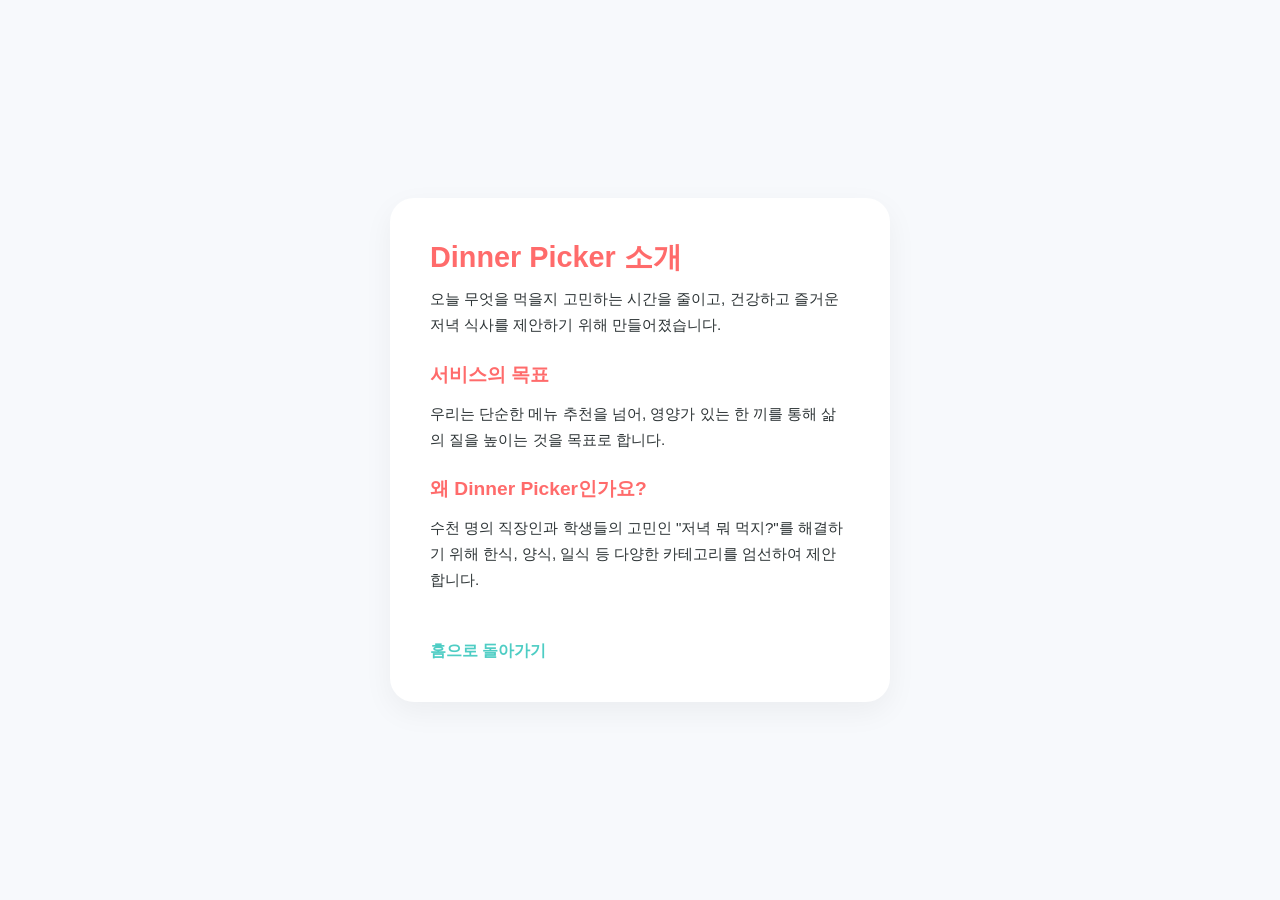
<file: about.html>
<!DOCTYPE html>
<html lang="ko">
<head>
  <!-- Google tag (gtag.js) -->
  <script async src="https://www.googletagmanager.com/gtag/js?id=G-0WP08WSYVG"></script>
  <script>
    window.dataLayer = window.dataLayer || [];
    function gtag(){dataLayer.push(arguments);}
    gtag('js', new Date());

    gtag('config', 'G-0WP08WSYVG');
  </script>
  <meta charset="UTF-8">
  <meta name="viewport" content="width=device-width, initial-scale=1.0">
  <title>소개 | Dinner Picker</title>
  <link rel="stylesheet" href="style.css">
</head>
<body>
  <div class="container legal-page">
    <header>
      <h1>Dinner Picker 소개</h1>
    </header>
    <main class="legal-content">
      <p>오늘 무엇을 먹을지 고민하는 시간을 줄이고, 건강하고 즐거운 저녁 식사를 제안하기 위해 만들어졌습니다.</p>
      
      <h2>서비스의 목표</h2>
      <p>우리는 단순한 메뉴 추천을 넘어, 영양가 있는 한 끼를 통해 삶의 질을 높이는 것을 목표로 합니다.</p>
      
      <h2>왜 Dinner Picker인가요?</h2>
      <p>수천 명의 직장인과 학생들의 고민인 "저녁 뭐 먹지?"를 해결하기 위해 한식, 양식, 일식 등 다양한 카테고리를 엄선하여 제안합니다.</p>
      
      <a href="index.html" class="back-link">홈으로 돌아가기</a>
    </main>
  </div>
</body>
</html>
</file>
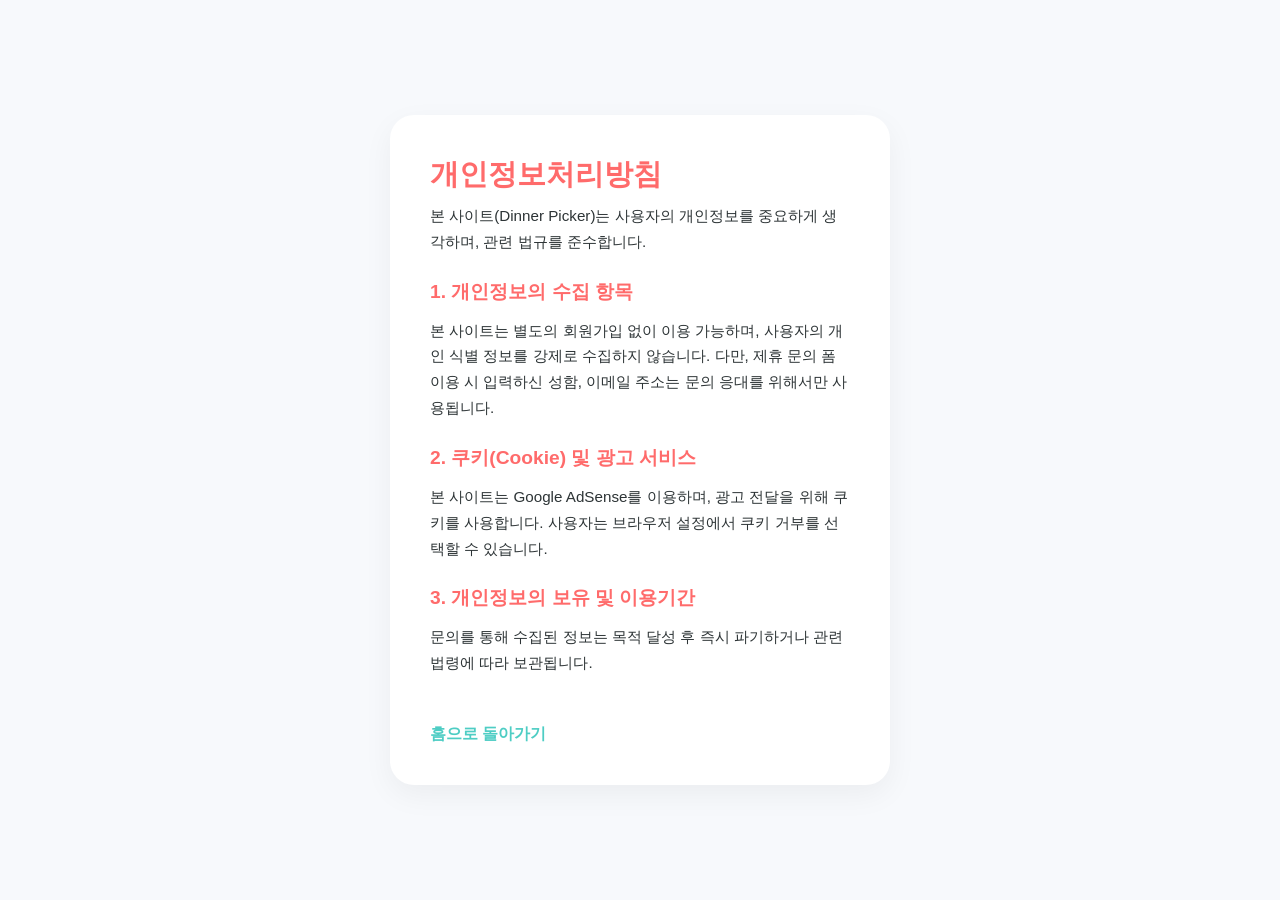
<file: privacy.html>
<!DOCTYPE html>
<html lang="ko">
<head>
  <!-- Google tag (gtag.js) -->
  <script async src="https://www.googletagmanager.com/gtag/js?id=G-0WP08WSYVG"></script>
  <script>
    window.dataLayer = window.dataLayer || [];
    function gtag(){dataLayer.push(arguments);}
    gtag('js', new Date());

    gtag('config', 'G-0WP08WSYVG');
  </script>
  <meta charset="UTF-8">
  <meta name="viewport" content="width=device-width, initial-scale=1.0">
  <title>개인정보처리방침 | Dinner Picker</title>
  <link rel="stylesheet" href="style.css">
</head>
<body>
  <div class="container legal-page">
    <header>
      <h1>개인정보처리방침</h1>
    </header>
    <main class="legal-content">
      <p>본 사이트(Dinner Picker)는 사용자의 개인정보를 중요하게 생각하며, 관련 법규를 준수합니다.</p>
      
      <h2>1. 개인정보의 수집 항목</h2>
      <p>본 사이트는 별도의 회원가입 없이 이용 가능하며, 사용자의 개인 식별 정보를 강제로 수집하지 않습니다. 다만, 제휴 문의 폼 이용 시 입력하신 성함, 이메일 주소는 문의 응대를 위해서만 사용됩니다.</p>
      
      <h2>2. 쿠키(Cookie) 및 광고 서비스</h2>
      <p>본 사이트는 Google AdSense를 이용하며, 광고 전달을 위해 쿠키를 사용합니다. 사용자는 브라우저 설정에서 쿠키 거부를 선택할 수 있습니다.</p>
      
      <h2>3. 개인정보의 보유 및 이용기간</h2>
      <p>문의를 통해 수집된 정보는 목적 달성 후 즉시 파기하거나 관련 법령에 따라 보관됩니다.</p>
      
      <a href="index.html" class="back-link">홈으로 돌아가기</a>
    </main>
  </div>
</body>
</html>
</file>
<file: style.css>
:root {
  --primary-color: #ff6b6b;
  --secondary-color: #4ecdc4;
  --bg-color: #f7f9fc;
  --card-bg: #ffffff;
  --text-color: #2d3436;
}

* {
  box-sizing: border-box;
  margin: 0;
  padding: 0;
  font-family: 'Pretendard', sans-serif;
}

body {
  background-color: var(--bg-color);
  display: flex;
  justify-content: center;
  align-items: center;
  min-height: 100vh;
  color: var(--text-color);
  padding: 20px 0;
}

.container {
  width: 90%;
  max-width: 500px;
  background-color: var(--card-bg);
  padding: 2.5rem;
  border-radius: 24px;
  box-shadow: 0 10px 30px rgba(0, 0, 0, 0.05);
  text-align: center;
}

header h1 {
  font-size: 1.8rem;
  margin-bottom: 0.5rem;
  color: var(--primary-color);
}

header p {
  font-size: 0.95rem;
  color: #636e72;
  margin-bottom: 2rem;
}

.result-card {
  background: linear-gradient(135deg, #fff5f5 0%, #fff 100%);
  padding: 2rem;
  border-radius: 18px;
  margin-bottom: 2rem;
  border: 2px solid #ffeded;
  transition: all 0.3s ease;
}

.result-card.hidden {
  display: none;
}

.category {
  display: inline-block;
  padding: 4px 12px;
  background-color: var(--secondary-color);
  color: white;
  border-radius: 20px;
  font-size: 0.8rem;
  margin-bottom: 1rem;
}

#menu-name {
  font-size: 2.2rem;
  margin-bottom: 1rem;
}

.emoji {
  font-size: 4rem;
}

.pick-btn {
  width: 100%;
  padding: 1.2rem;
  font-size: 1.1rem;
  font-weight: 700;
  border: none;
  background-color: var(--primary-color);
  color: white;
  border-radius: 14px;
  cursor: pointer;
  transition: transform 0.2s, background-color 0.2s;
  margin-bottom: 2rem;
}

.pick-btn:hover {
  background-color: #fa5252;
  transform: translateY(-2px);
}

.pick-btn:active {
  transform: translateY(0);
}

.history {
  text-align: left;
  border-top: 1px solid #eee;
  padding-top: 1.5rem;
}

.history h3 {
  font-size: 0.9rem;
  color: #b2bec3;
  margin-bottom: 1rem;
  text-transform: uppercase;
  letter-spacing: 1px;
}

#history-list {
  list-style: none;
}

#history-list li {
  padding: 8px 0;
  font-size: 0.95rem;
  border-bottom: 1px solid #f9f9f9;
  display: flex;
  justify-content: space-between;
}

.content-guide {
  text-align: left;
  margin: 2.5rem 0;
  padding: 1.5rem;
  background-color: #fffaf0;
  border-radius: 14px;
  border-left: 4px solid #fbd38d;
}

.content-guide h3 {
  font-size: 1.1rem;
  margin-bottom: 0.8rem;
}

.content-guide p {
  font-size: 0.9rem;
  line-height: 1.6;
  color: #4a5568;
  margin-bottom: 1rem;
}

.content-guide ul {
  padding-left: 1.2rem;
  font-size: 0.85rem;
  color: #4a5568;
}

.content-guide li {
  margin-bottom: 0.5rem;
}

.contact-section {
  margin-top: 2rem;
  border-top: 2px dashed #eee;
  padding-top: 2rem;
  text-align: left;
}

.contact-section h3 {
  font-size: 1.1rem;
  margin-bottom: 1.2rem;
}

.input-group {
  margin-bottom: 1rem;
}

.input-group input,
.input-group textarea {
  width: 100%;
  padding: 0.8rem;
  border: 1px solid #dfe6e9;
  border-radius: 8px;
  font-size: 0.9rem;
}

.submit-btn {
  width: 100%;
  padding: 0.8rem;
  background-color: var(--secondary-color);
  color: white;
  border: none;
  border-radius: 8px;
  font-weight: 700;
  cursor: pointer;
}

footer {
  margin-top: 3rem;
  padding-top: 1.5rem;
  border-top: 1px solid #eee;
  font-size: 0.8rem;
  color: #a0aec0;
}

.footer-nav a {
  color: #718096;
  text-decoration: none;
  margin: 0 5px;
}

.footer-nav a:hover {
  text-decoration: underline;
}

.copyright {
  margin-top: 10px;
}

/* Legal Pages Styling */
.legal-page {
  text-align: left;
}

.legal-content h2 {
  font-size: 1.2rem;
  margin: 1.5rem 0 0.8rem;
  color: var(--primary-color);
}

.legal-content p {
  font-size: 0.95rem;
  line-height: 1.7;
  margin-bottom: 1rem;
}

.back-link {
  display: inline-block;
  margin-top: 2rem;
  color: var(--secondary-color);
  text-decoration: none;
  font-weight: 700;
}

.ad-placeholder {
  min-height: 100px;
  background-color: #f1f3f4;
  margin-bottom: 1.5rem;
  border-radius: 8px;
  display: flex;
  align-items: center;
  justify-content: center;
  color: #9aa0a6;
  font-size: 0.8rem;
}
</file>
